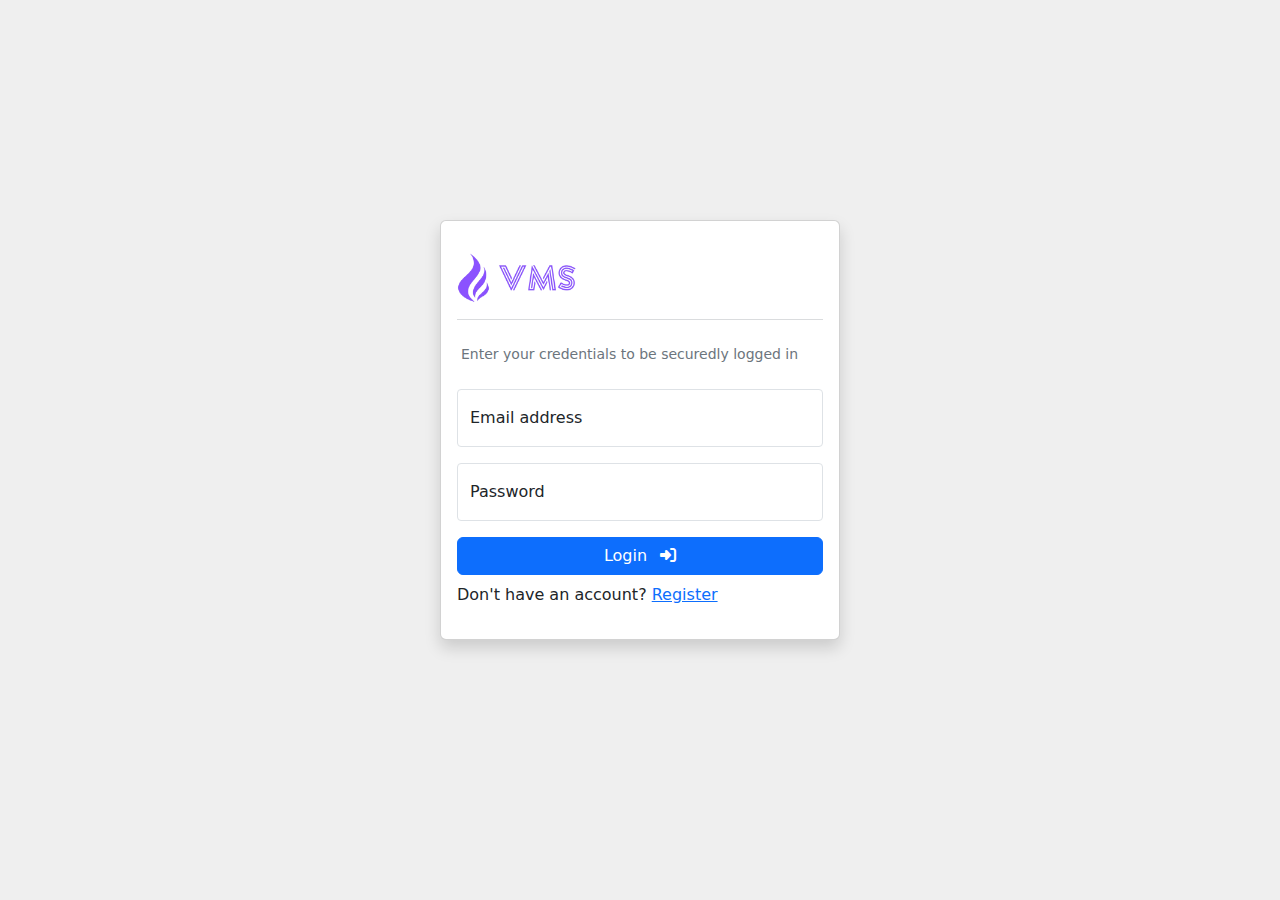
<file: index.html>
<!DOCTYPE html>
<html lang="en">

<head>
    <meta charset="UTF-8">
    <meta name="viewport" content="width=device-width, initial-scale=1.0">
    <title>Login - Vendor Management System</title>
    <link href="https://cdn.jsdelivr.net/npm/bootstrap@5.3.3/dist/css/bootstrap.min.css" rel="stylesheet"
        integrity="sha384-QWTKZyjpPEjISv5WaRU9OFeRpok6YctnYmDr5pNlyT2bRjXh0JMhjY6hW+ALEwIH" crossorigin="anonymous" />
    <link href="css/fa/css/all.css" rel="stylesheet" />
    <link href="css/main.css" rel="stylesheet" />
</head>

<body>
    <div class="container">
        <div class="d-flex justify-content-center">
            <div class="card w-100 shadow" style="max-width: 400px;margin-top: calc(40vh - 140px);">
                <div class="card-body">
                    <img src="img/vms_logo.png" class="img-fluid pt-3" style="width: 120px;" alt="VMS Logo" />
                    <hr class="border-secondary" />
                    <p class="text-secondary px-1 py-2" style="font-size: 14px;">Enter your credentials to be securedly logged in</p>
                    <div class="form-floating mb-3">
                        <input type="email" class="form-control form-control-sm" id="floatingInput"
                            placeholder="name@example.com">
                        <label for="floatingInput">Email address</label>
                    </div>
                    <div class="form-floating">
                        <input type="password" class="form-control form-control-sm" id="floatingPassword"
                            placeholder="Password">
                        <label for="floatingPassword">Password</label>
                    </div>
                    <div class="d-grid gap-2 mt-3">
                        <a href="dashboard.html" class="btn btn-primary" type="button"> Login <span class="mx-1"></span><i
                                class="fa-solid fa-right-to-bracket"></i></a> 
                                <p>Don't have an account? <a href="register.html">Register</a></p>
                    </div>
                </div>
            </div>
        </div>
    </div>
    <script src="https://cdn.jsdelivr.net/npm/bootstrap@5.3.3/dist/js/bootstrap.bundle.min.js"
        integrity="sha384-YvpcrYf0tY3lHB60NNkmXc5s9fDVZLESaAA55NDzOxhy9GkcIdslK1eN7N6jIeHz"
        crossorigin="anonymous"></script>
</body>

</html>
</file>
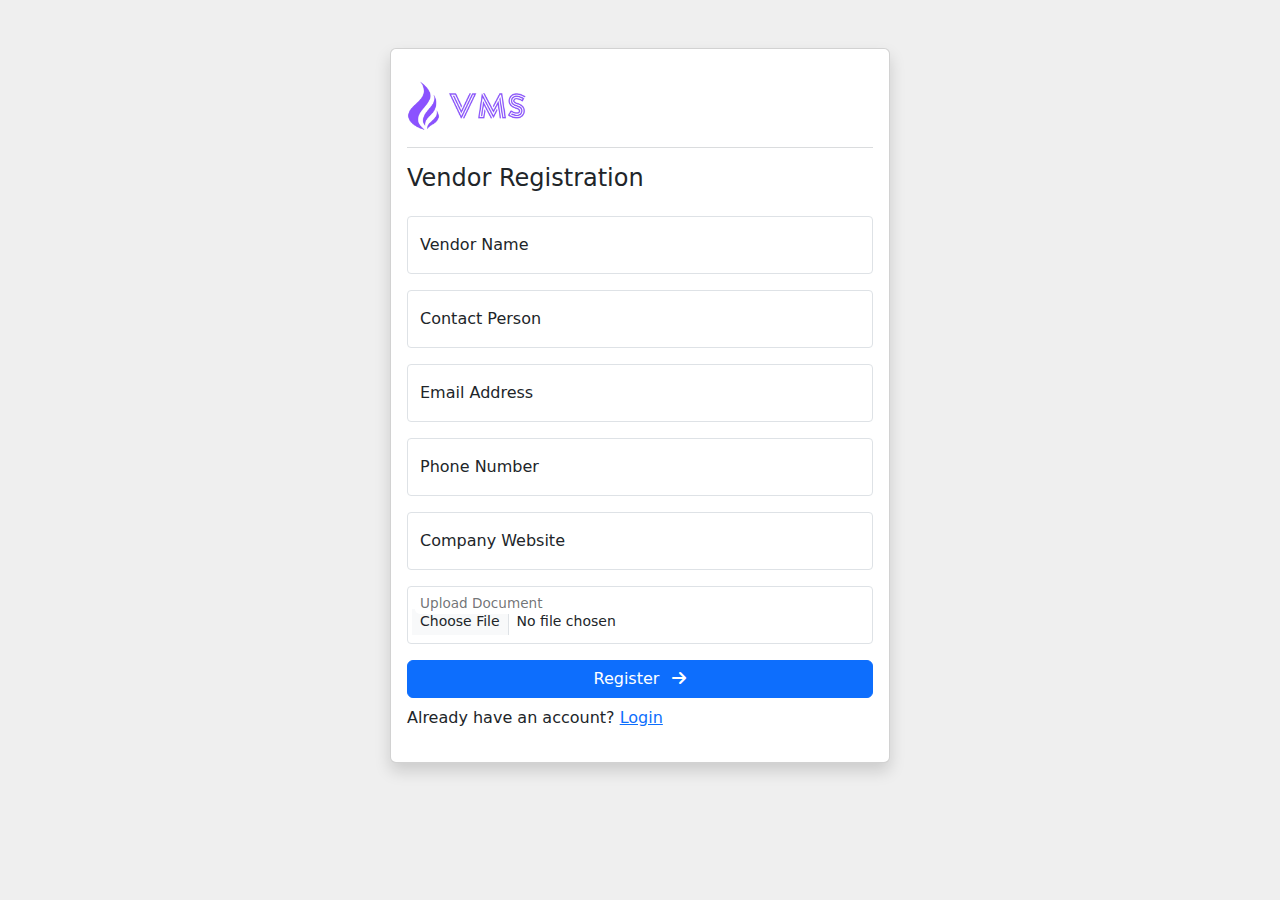
<file: register.html>
<!DOCTYPE html>
<html lang="en">

<head>
    <meta charset="UTF-8">
    <meta name="viewport" content="width=device-width, initial-scale=1.0">
    <title>Login - Vendor Management System</title>
    <link href="https://cdn.jsdelivr.net/npm/bootstrap@5.3.3/dist/css/bootstrap.min.css" rel="stylesheet"
        integrity="sha384-QWTKZyjpPEjISv5WaRU9OFeRpok6YctnYmDr5pNlyT2bRjXh0JMhjY6hW+ALEwIH" crossorigin="anonymous" />
    <link href="css/fa/css/all.css" rel="stylesheet" />
    <link href="css/main.css" rel="stylesheet" />
</head>

<body>
    <div class="container">
        <div class="d-flex justify-content-center">
            <div class="card w-100 shadow my-5" style="max-width: 500px;">
                <div class="card-body">
                    <img src="img/vms_logo.png" class="img-fluid pt-3" style="width: 120px;" alt="VMS Logo" />
                    <hr class="border-secondary" />
                    <form>
                        <h4 class="mb-4">Vendor Registration</h4>
                        <!-- Vendor Name -->
                        <div class="form-floating mb-3">
                            <input type="text" class="form-control form-control-sm" id="floatingVendorName" placeholder="Vendor Name">
                            <label for="floatingVendorName">Vendor Name</label>
                        </div>
                
                        <!-- Contact Person -->
                        <div class="form-floating mb-3">
                            <input type="text" class="form-control form-control-sm" id="floatingContactPerson" placeholder="Contact Person">
                            <label for="floatingContactPerson">Contact Person</label>
                        </div>
                
                        <!-- Email -->
                        <div class="form-floating mb-3">
                            <input type="email" class="form-control form-control-sm" id="floatingEmail" placeholder="Email">
                            <label for="floatingEmail">Email Address</label>
                        </div>
                
                        <!-- Phone Number -->
                        <div class="form-floating mb-3">
                            <input type="tel" class="form-control form-control-sm" id="floatingPhone" placeholder="Phone Number">
                            <label for="floatingPhone">Phone Number</label>
                        </div>
                
                        <!-- Company Website -->
                        <div class="form-floating mb-3">
                            <input type="url" class="form-control form-control-sm" id="floatingWebsite" placeholder="Website">
                            <label for="floatingWebsite">Company Website</label>
                        </div>
                
                        <!-- Upload Document -->
                        <div class="form-floating mb-3">
                            <input type="file" class="form-control form-control-sm" id="floatingDocument" placeholder="Upload Document">
                            <label for="floatingDocument">Upload Document</label>
                        </div>
                
                        <!-- Submit Button -->
                    </form>
                    <div class="d-grid gap-2 mt-3">
                        <a href="dashboard.html" class="btn btn-primary" type="button"> Register <span class="mx-1"></span><i
                                class="fa-solid fa-arrow-right"></i></a> 
                                <p>Already have an account? <a href="index.html">Login</a></p>
                    </div>
                </div>
            </div>
        </div>
    </div>
    <script src="https://cdn.jsdelivr.net/npm/bootstrap@5.3.3/dist/js/bootstrap.bundle.min.js"
        integrity="sha384-YvpcrYf0tY3lHB60NNkmXc5s9fDVZLESaAA55NDzOxhy9GkcIdslK1eN7N6jIeHz"
        crossorigin="anonymous"></script>
</body>

</html>
</file>
<file: css/main.css>
body {
  background-color: #efefef;
}

.dropdown-toggle::after{
    display: none;
}

.f12 {
    font-size: 12px !important;
}

.f14 {
    font-size: 14px !important;
}

.f16 {
    font-size: 16px !important;
}

.f18 {
    font-size: 18px !important;
}

.f20 {
    font-size: 20px !important;
}

.f22 {
    font-size: 22px !important;
}

.f24 {
    font-size: 24px !important;
}
</file>
